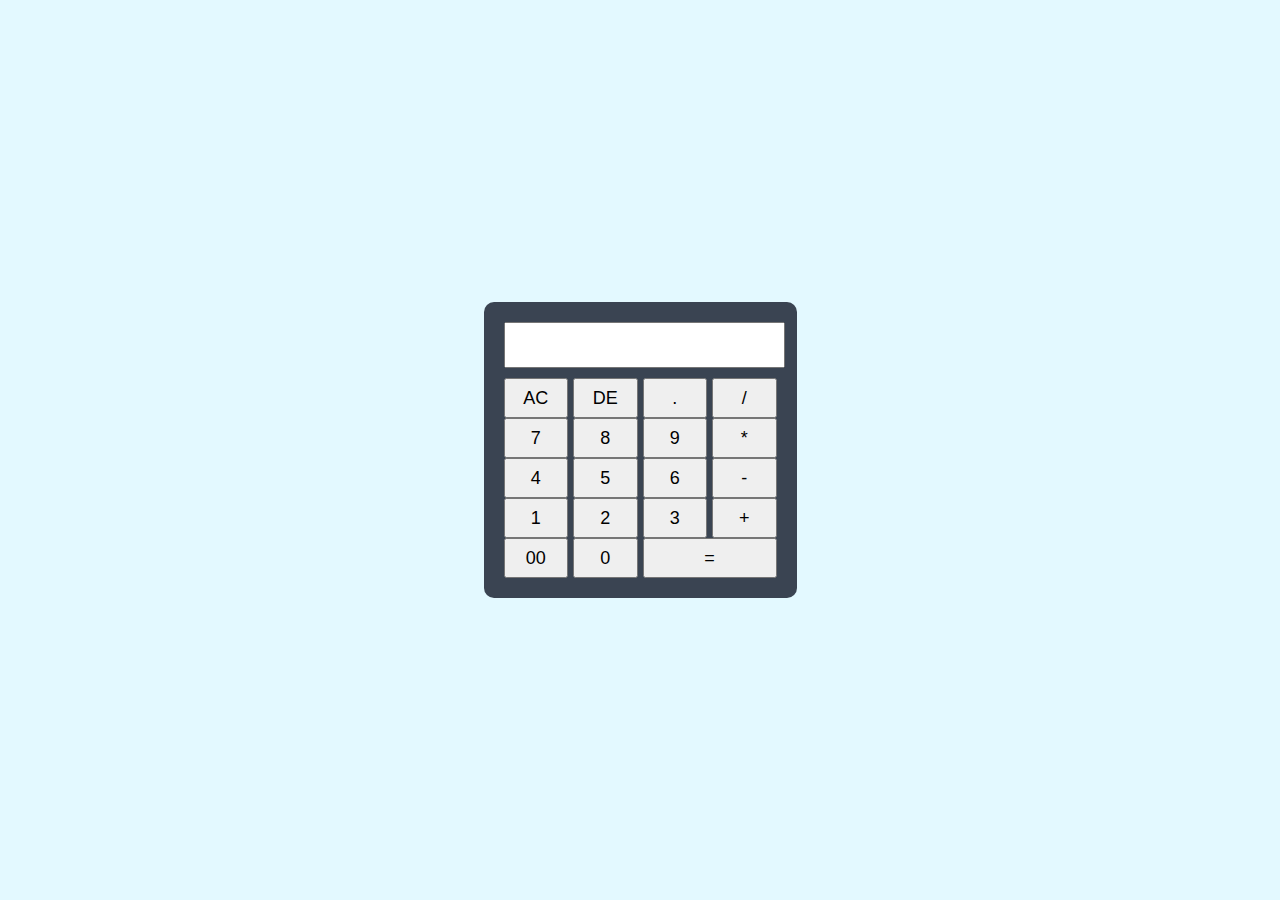
<file: index.html>
<!DOCTYPE html>
<html lang="en">
  <head>
    <meta charset="UTF-8" />
    <meta name="viewport" content="width=device-width, initial-scale=1.0" />
    <title>Calculator Using HTML, CSS&JS</title>
    <link rel="stylesheet" href="./calc.css" />
  </head>
  <body>
    <div class="calculator">
      <input type="text" id="display" readonly />

      <div class="buttons">
        <button class="AC">AC</button>
        <button class="DE">DE</button>
        <button class="dot">.</button>
        <button class="divide">/</button>
      </div>
      <div class="buttons">
        <button class="btn7">7</button>
        <button class="btn8">8</button>
        <button class="btn9">9</button>
        <button class="mult">*</button>
      </div>
      <div class="buttons">
        <button class="btn4">4</button>
        <button class="btn5">5</button>
        <button class="btn6">6</button>
        <button class="min">-</button>
      </div>
      <div class="buttons">
        <button class="btn1">1</button>
        <button class="btn2">2</button>
        <button class="btn3">3</button>
        <button class="add">+</button>
      </div>
      <div class="buttons">
        <button class="btn00">00</button>
        <button class="btn0">0</button>
        <button class="equals">=</button>
      </div>
    </div>

    <script src="./calc.js"></script>
  </body>
</html>
</file>
<file: calc.css>
body {
  display: flex;
  align-items: center;
  justify-content: center;
  height: 100vh;
  margin: 0;
  background: #e3f9ff;
}

#display {
  width: 100%;
  height: 40px;
  margin-bottom: 10px;
  font-size: 20px;
  text-align: right;
  box-shadow: none;
}
.calculator {
  text-align: center;
  background: #3a4452;
  padding: 20px;
  border-radius: 10px;
}

.buttons {
  display: grid;
  grid-template-columns: repeat(4, 1fr);
  grid-gap: 5px;
}

.equals {
  grid-column: span 2;
}
button {
  width: 100%;
  height: 40px;
  font-size: 18px;
  cursor: pointer;
}
</file>
